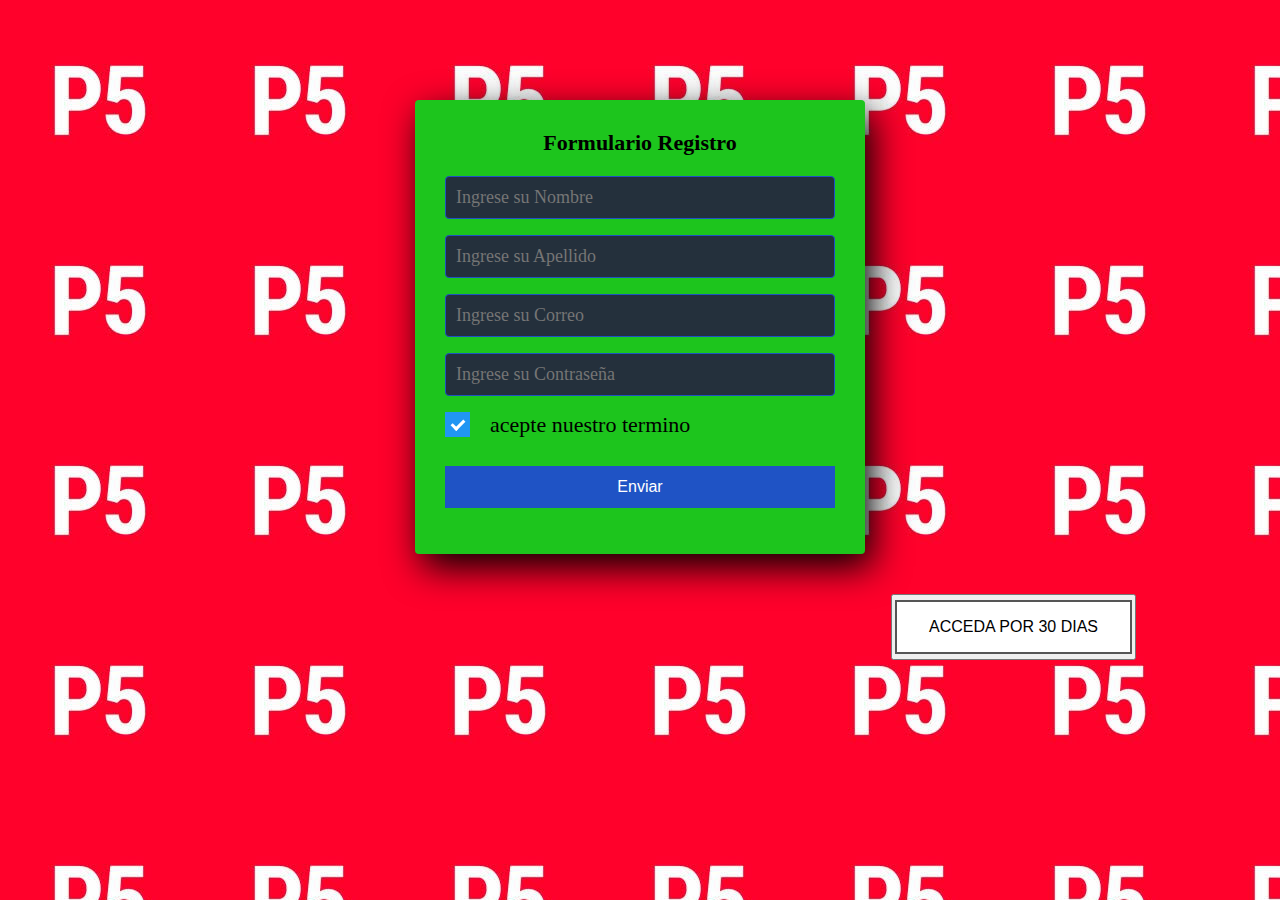
<file: index.html>
<!DOCTYPE html>
<html lang="en">
<head>
  <meta charset="UTF-8">
  <meta name="viewport" content="width=device-width, initial-scale=1.0">
  <meta http-equiv="X-UA-Compatible" content="ie=edge">
  <link rel="stylesheet" href="style.css">
  <title>Formulario Registro</title>
  <link rel="stylesheet" href="">
</head>
<body>
  <section class="form-register">
    <h4 class="formulario">Formulario Registro</h4>
    <input class="controls" type="text" name="nombres" id="nombres" placeholder="Ingrese su Nombre">
    <input class="controls" type="text" name="apellidos" id="apellidos" placeholder="Ingrese su Apellido">
    <input class="controls" type="email" name="correo" id="correo" placeholder="Ingrese su Correo">
    <input class="controls" type="password" name="correo" id="correo" placeholder="Ingrese su Contraseña">
      <label class="container">   acepte nuestro termino
        <input type="checkbox" checked="checked">
        <span class="checkmark"></span>
      </label>
   </label>
    <input class="botons" type="submit" value="Enviar">

  </section>

  <div class="qwe">
   

    <button class=""> <a href="C:\Users\diego\Desktop\practica de pledu\derivado.html"  class="RELIN button button5 button5:hover">ACCEDA POR 30 DIAS</a></button>
  </div>
 

<script src="vida1.js"></script>
</body>
</html>
</file>
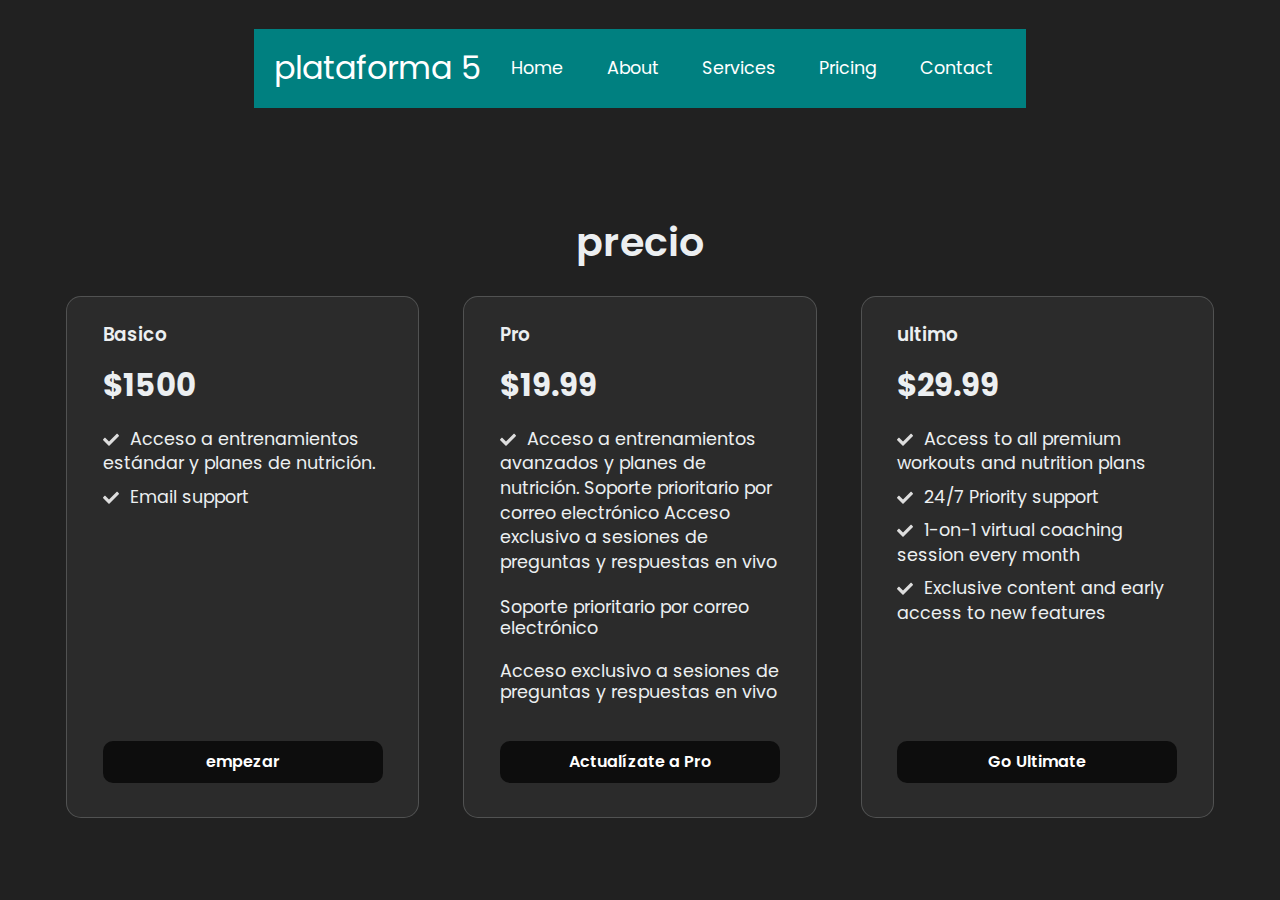
<file: derivado.html>
<!DOCTYPE html>
<html lang="en">
<head>
    <meta charset="UTF-8">
    <meta name="viewport" content="width=device-width, initial-scale=1.0">
    <title>Document</title>
    <link rel="stylesheet" href="style1.css">
</head>
<body>
  <nav class="navbar">
    <div class="logo">plataforma 5</div>
  
    <ul class="nav-links">
      <input type="checkbox" id="checkbox_toggle">
      <label for="checkbox_toggle" class="hamburger">&#9776;</label>
      
  
      <div class="menu"><br>
        <li><a href="#">Home</a></li>
        <li><a href="#">About</a></li>
        <li><a href="#">Services</a></li>
        <li><a href="#">Pricing</a></li>
        <li><a href="#">Contact</a></li>
      </div>
    </ul>
  </nav>

  <main class="main flow">
    <h1 class="main__heading">precio</h1>
    <div class="main__cards cards">
      <div class="cards__inner">
        <div class="cards__card card">
          <h2 class="card__heading">Basico</h2>
          <p class="card__price">$1500</p>
          <ul role="list" class="card__bullets flow">
            <li>Acceso a entrenamientos estándar y planes de nutrición.</li>
            <li>Email support</li>
          </ul>
          <a href="#basic" class="card__cta cta">empezar </a>
        </div>
  
        <div class="cards__card card">
          <h2 class="card__heading">Pro</h2>
          <p class="card__price">$19.99</p>
          <ul role="list" class="card__bullets flow">
            <li>Acceso a entrenamientos avanzados y planes de nutrición.
              Soporte prioritario por correo electrónico
              Acceso exclusivo a sesiones de preguntas y respuestas en vivo</ul>
            <li>Soporte prioritario por correo electrónico
            </li>
            <li>Acceso exclusivo a sesiones de preguntas y respuestas en vivo</li>
          </ul>
          <a href="#pro" class="card__cta cta">Actualízate a Pro</a>
        </div>
  
        <div class="cards__card card">
          <h2 class="card__heading">ultimo</h2>
          <p class="card__price">$29.99</p>
          <ul role="list" class="card__bullets flow">
            <li>Access to all premium workouts and nutrition plans</li>
            <li>24/7 Priority support</li>
            <li>1-on-1 virtual coaching session every month</li>
            <li>Exclusive content and early access to new features</li>
          </ul>
          <a href="#ultimate" class="card__cta cta">Go Ultimate</a>
        </div>
      </div>
      
      <div class="overlay cards__inner"></div>
    </div>
  </main>



  <script src="vida.js"></script>
</body>
</html>
</file>
<file: style.css>
* {
  margin: 0;
  padding: 0;
  box-sizing: border-box;
  color: #000000;
}

body {
  background-image: url('images.jpeg');
}

.form-register {
  width: 450px;
  background: #1dc51d;
  padding: 30px;
  margin: auto;
  margin-top: 100px;
  border-radius: 4px;
  font-family: 'calibri';
  color: white;
  box-shadow: 7px 13px 37px #000;
}

.form-register h4 {
  font-size: 22px;
  margin-bottom: 20px;
}

.controls {
  width: 100%;
  background: #24303c;
  padding: 10px;
  border-radius: 4px;
  margin-bottom: 16px;
  border: 1px solid #1f53c5;
  font-family: 'calibri';
  font-size: 18px;
  color: white;
}

.form-register p {
  height: 40px;
  text-align: center;
  font-size: 18px;
  line-height: 40px;
}

.form-register a {
  color: rgb(255, 255, 255);
  text-decoration: none;
}

.form-register a:hover {
  color: rgb(255, 255, 255);
  text-decoration: underline;
}

.form-register .botons {
  width: 100%;
  background: #1f53c5;
  border: none;
  padding: 12px;
  color: white;
  margin: 16px 0;
  font-size: 16px;
}

.terminos {
  
  position: absolute;
  right: 0;
  width: 100px;
  height: 120px;
  border: 3px solid blue;
} 

.formulario{
  text-align: center;
 
}.container {
  display: block;
  position: relative;
  padding-left: 45px;
  margin-bottom: 12px;
  cursor: pointer;
  font-size: 22px;
  -webkit-user-select: none;
  -moz-user-select: none;
  -ms-user-select: none;
  user-select: none;
}

/* Hide the browser's default checkbox */
.container input {
  position: absolute;
  opacity: 0;
  cursor: pointer;
  height: 0;
  width: 0;
}

/* Create a custom checkbox */
.checkmark {
  position: absolute;
  top: 0;
  left: 0;
  height: 25px;
  width: 25px;
  background-color: #eee;
}

/* On mouse-over, add a grey background color */
.container:hover input ~ .checkmark {
  background-color: #d31414;
}

/* When the checkbox is checked, add a blue background */
.container input:checked ~ .checkmark {
  background-color: #2196F3;
}

/* Create the checkmark/indicator (hidden when not checked) */
.checkmark:after {
  content: "";
  position: absolute;
  display: none;
}

/* Show the checkmark when checked */
.container input:checked ~ .checkmark:after {
  display: block;
}

/* Style the checkmark/indicator */
.container .checkmark:after {
  left: 9px;
  top: 5px;
  width: 5px;
  height: 10px;
  border: solid white;
  border-width: 0 3px 3px 0;
  -webkit-transform: rotate(45deg);
  -ms-transform: rotate(45deg);
  transform: rotate(45deg);
  
}

.button {
  background-color: #04AA6D; /* Green */
  border: none;
  color: white;
  padding: 16px 32px;
  text-align: center;
  text-decoration: none;
  display: inline-block;
  font-size: 16px;
  margin: 4px 2px;
  transition-duration: 0.4s;
  cursor: pointer;
}



.button5 {
  background-color: white;
  color: black;
  border: 2px solid #555555;
}

.button5:hover {
  background-color: #555555;
  color: white;
}

.relin{
 
  display: inline-block;
  outline: none;
  cursor: pointer;
  font-size: 14px;
  line-height: 1;
  border-radius: 500px;
  transition-property: background-color,border-color,color,box-shadow,filter;
  transition-duration: .3s;
  border: 1px solid transparent;
  letter-spacing: 2px;
  min-width: 160px;
  text-transform: uppercase;
  white-space: normal;
  font-weight: 700;
  text-align: center;
  padding: 17px 48px;
  color: #fff;
  background-color: #1ED760;
  height: 48px;
  :hover{
      transform: scale(1.04);
      background-color: #21e065;
  }

}

.qwe{
  position: absolute;
bottom:15em;
right:9em;
background-color:#8F0005;
border-radius:1.5em;
color:white;
text-transform:uppercase;
padding:1em 1.9 em;
}
</file>
<file: style1.css>
@import url("https://fonts.googleapis.com/css2?family=Poppins:ital,wght@0,300;0,400;0,500;0,600;0,700;0,800;0,900;1,200;1,300;1,400;1,500;1,600;1,700;1,800;1,900&display=swap");

* {
  margin: 0;
  padding: 0;
  box-sizing: bordeer-box;
  font-family: "Poppins", sans-serif;
}

a {
  text-decoration: none;
}

li {
  list-style: none;
}

.navbar {
  display: flex;
  align-items: center;
  justify-content: space-between;
  padding: 1.25rem;
  background-color: teal;
  color: #fff;
}

.logo {
  font-size: 2rem;
}

.nav-links a {
  color: #fff;
}

.menu {
  display: flex;
  gap: 1em;
}

.menu li:hover {
  background-color: #4c9e9e;
  border-radius: 5px;
  transition: 0.3s ease;
}

.menu li {
  padding: 0.3rem 0.8rem;
}

/*HAMBURGER MENU NOT SEEN BECAUSE WE DID THE DESKTOP VERSION SO FAR*/

input[type="checkbox"] {
  display: none;
}

.hamburger {
  display: none;
  font-size: 2.5rem;
  user-select: none;
}

/*RESPONSIVE FOR MOBILE*/

@media (max-width: 768px) {
  .menu {
    display: none;
    position: absolute;
    background-color: teal;
    right: 0;
    left: 0;
    text-align: center;
    padding: 1rem 0;
  }
  .menu li:hover {
    display: inline-block;
    background-color: #4c9e9e;
    transition: 0.3s ease;
    width: 100%;
  }
  .menu li + li {
    margin-top: 0.75rem;
  }
  input[type="checkbox"]:checked ~ .menu {
    display: block;
  }
  .hamburger {
    display: block;
  }
}


@import url("https://fonts.googleapis.com/css2?family=League+Spartan:wght@400;500;600;700;800;900&display=swap");

*,
*::after,
*::before {
  box-sizing: border-box;
  margin: 0;
  padding: 0;
}

html,
body {
  height: 100%;
  min-height: 100vh;
}

body {
  display: grid;
  place-items: center;
  font-family: "League Spartan", system-ui, sans-serif;
  font-size: 1.1rem;
  line-height: 1.2;
  background-color: #212121;
  color: #ddd;
}

ul {
  list-style: none;
}

.main {
  max-width: 75rem;
  padding: 3em 1.5em;
}

.main__heading {
  font-weight: 600;
  font-size: 2.25em;
  margin-bottom: 0.75em;
  text-align: center;
  color: #eceff1;
}

.cards {
  position: relative;
}

.cards__inner {
  display: flex;
  flex-wrap: wrap;
  gap: 2.5em;
}

.card {
  --flow-space: 0.5em;
  --hsl: var(--hue), var(--saturation), var(--lightness);
  flex: 1 1 14rem;
  padding: 1.5em 2em;
  display: grid;
  grid-template-rows: auto auto auto 1fr;
  align-items: start;
  gap: 1.25em;
  color: #eceff1;
  background-color: #2b2b2b;
  border: 1px solid #eceff133;
  border-radius: 15px;
}

.card:nth-child(1) {
  --hue: 165;
  --saturation: 82.26%;
  --lightness: 51.37%;
}

.card:nth-child(2) {
  --hue: 291.34;
  --saturation: 95.9%;
  --lightness: 61.76%;
}

.card:nth-child(3) {
  --hue: 338.69;
  --saturation: 100%;
  --lightness: 48.04%;
}

.card__bullets {
  line-height: 1.4;
}

.card__bullets li::before {
  display: inline-block;
  content: url("data:image/svg+xml,%3Csvg xmlns='http://www.w3.org/2000/svg' viewBox='0 0 512 512' width='16' title='check' fill='%23dddddd'%3E%3Cpath d='M173.898 439.404l-166.4-166.4c-9.997-9.997-9.997-26.206 0-36.204l36.203-36.204c9.997-9.998 26.207-9.998 36.204 0L192 312.69 432.095 72.596c9.997-9.997 26.207-9.997 36.204 0l36.203 36.204c9.997 9.997 9.997 26.206 0 36.204l-294.4 294.401c-9.998 9.997-26.207 9.997-36.204-.001z' /%3E%3C/svg%3E");
  transform: translatey(0.25ch);
  margin-right: 1ch;
}

.card__heading {
  font-size: 1.05em;
  font-weight: 600;
}

.card__price {
  font-size: 1.75em;
  font-weight: 700;
}

.flow > * + * {
  margin-top: var(--flow-space, 1.25em);
}

.cta {
  display: block;
  align-self: end;
  margin: 1em 0 0.5em 0;
  text-align: center;
  text-decoration: none;
  color: #fff;
  background-color: #0d0d0d;
  padding: 0.7em;
  border-radius: 10px;
  font-size: 1rem;
  font-weight: 600;
}

.overlay {
  position: absolute;
  inset: 0;
  pointer-events: none;
  user-select: none;
  opacity: var(--opacity, 0);
  -webkit-mask: radial-gradient(
    25rem 25rem at var(--x) var(--y),
    #000 1%,
    transparent 50%
  );
  mask: radial-gradient(
    25rem 25rem at var(--x) var(--y),
    #000 1%,
    transparent 50%
  );
  transition: 400ms mask ease;
  will-change: mask;
}

.overlay .card {
  background-color: hsla(var(--hsl), 0.15);
  border-color: hsla(var(--hsl), 1);
  box-shadow: 0 0 0 1px inset hsl(var(--hsl));
}

.overlay .cta {
  display: block;
  grid-row: -1;
  width: 100%;
  background-color: hsl(var(--hsl));
  box-shadow: 0 0 0 1px hsl(var(--hsl));
}

:not(.overlay) > .card {
  transition: 400ms background ease;
  will-change: background;
}

:not(.overlay) > .card:hover {
  --lightness: 95%;
  background: hsla(var(--hsl), 0.1);
}
</file>
